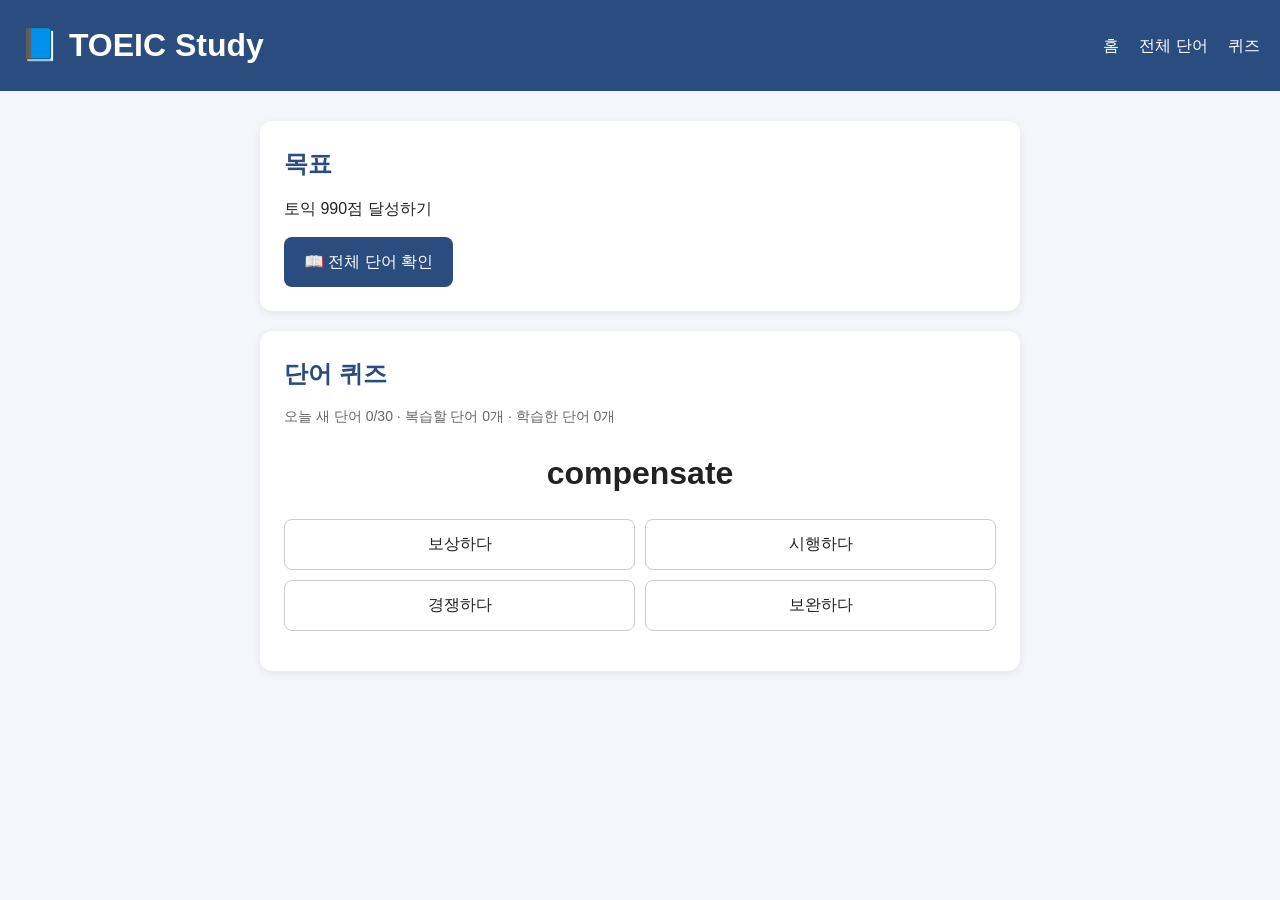
<file: index.html>
<!DOCTYPE html>
<html lang="ko">
<head>
  <meta charset="UTF-8">
  <meta name="viewport" content="width=device-width, initial-scale=1.0">
  <title>나의 토익 공부</title>
  <link rel="stylesheet" href="style.css">
</head>
<body>
  <header>
    <h1>📘 TOEIC Study</h1>
    <nav>
      <a href="index.html">홈</a>
      <a href="words.html">전체 단어</a>
      <a href="index.html#quiz">퀴즈</a>
    </nav>
  </header>

  <main>
    <section id="home">
      <h2>목표</h2>
      <p>토익 990점 달성하기</p>
      <a href="words.html" class="btn-link">📖 전체 단어 확인</a>
    </section>

    <section id="quiz">
        <h2>단어 퀴즈</h2>
        <p id="quiz-stats" class="stats"></p>
        <p id="quiz-word" class="quiz-word">불러오는 중...</p>
        <div id="quiz-choices" class="choices"></div>
        <p id="quiz-feedback" class="feedback"></p>
        <button id="next-btn" hidden>다음 문제 →</button>
      </section>
  </main>

  <script src="script.js"></script>
</body>
</html>
</file>
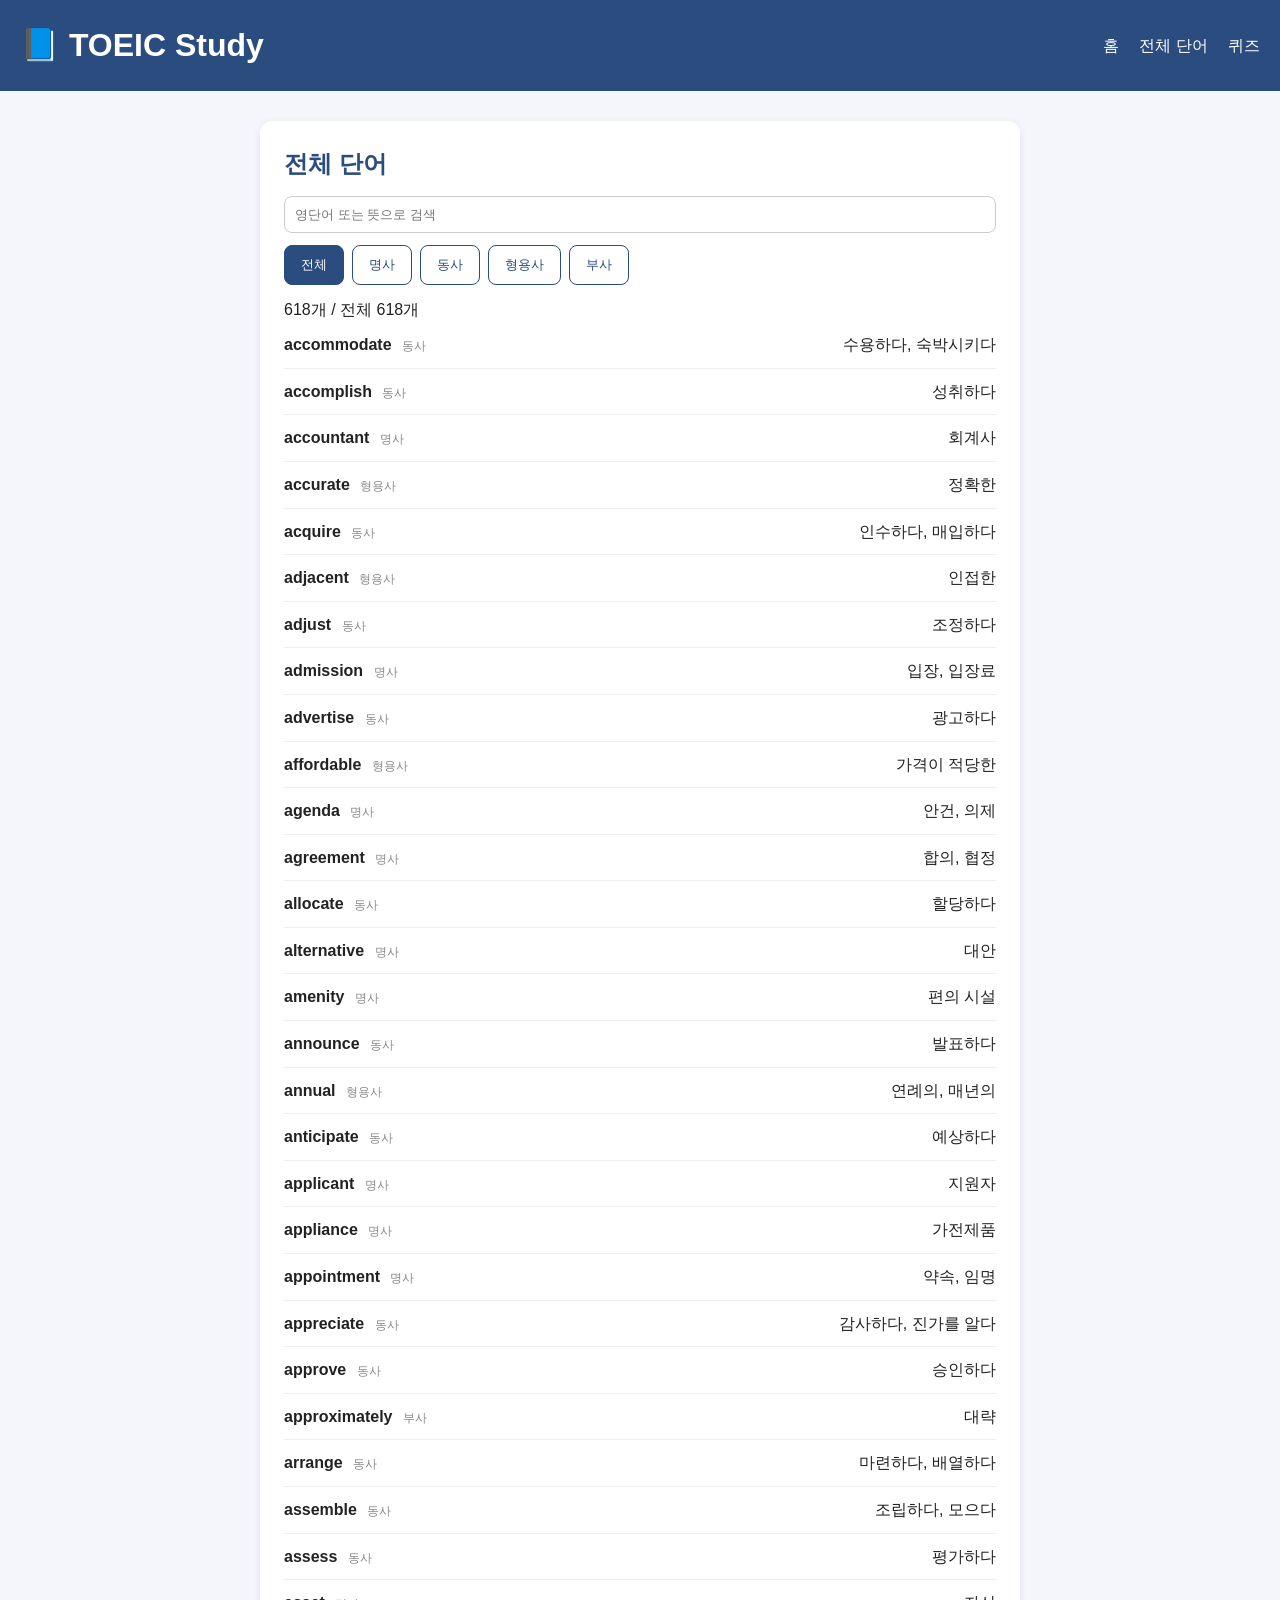
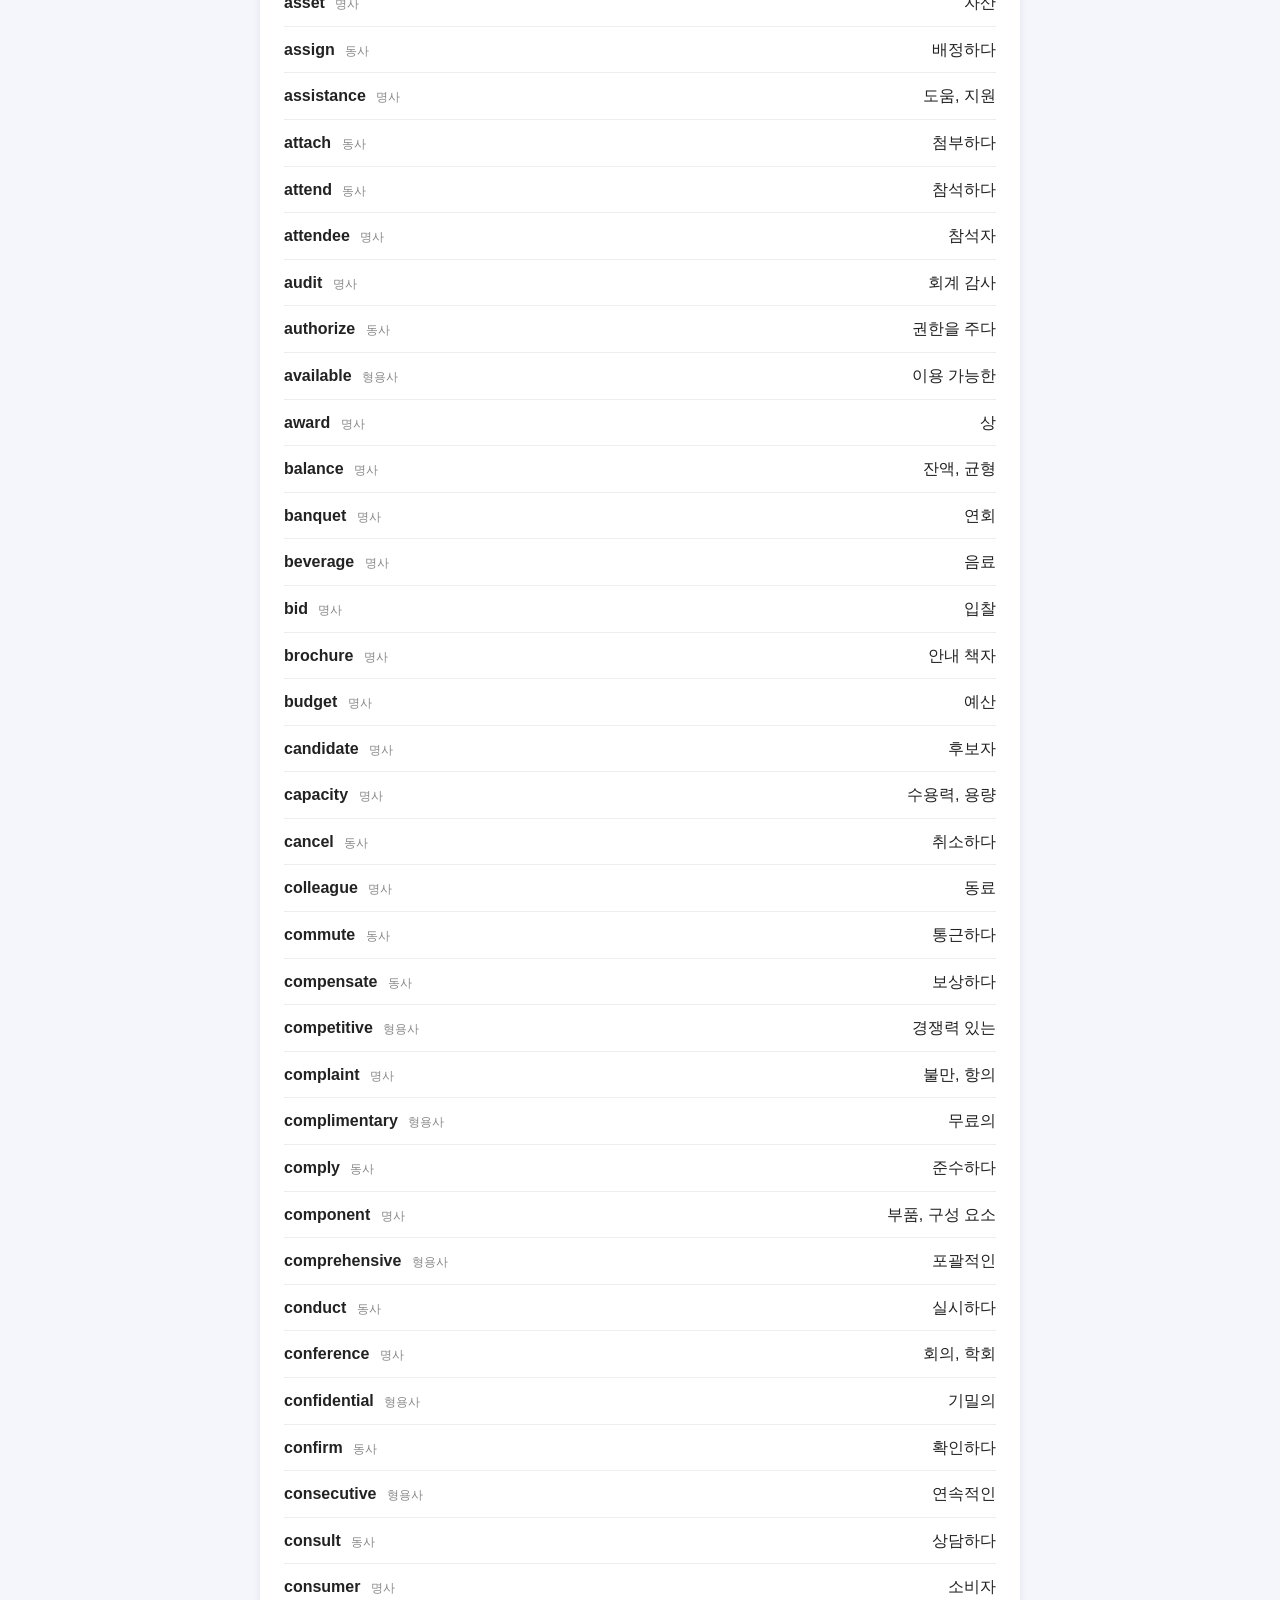
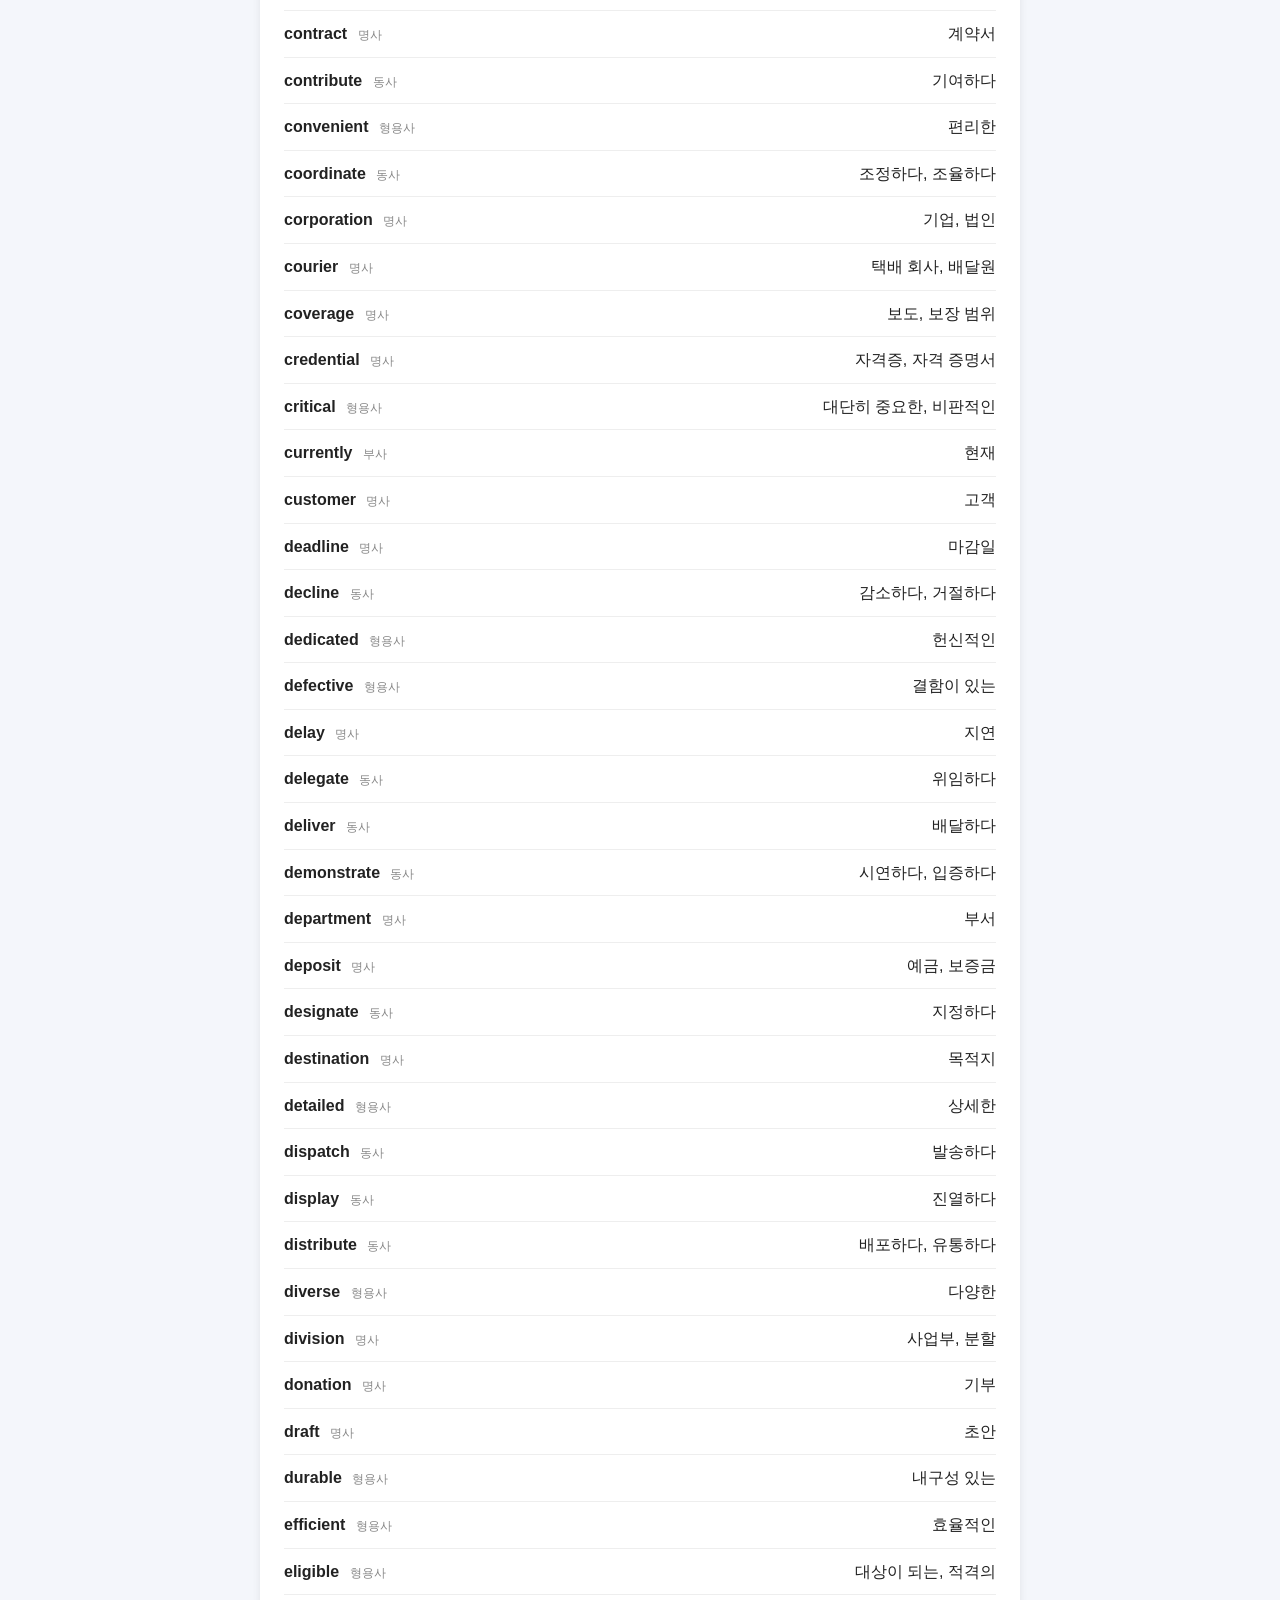
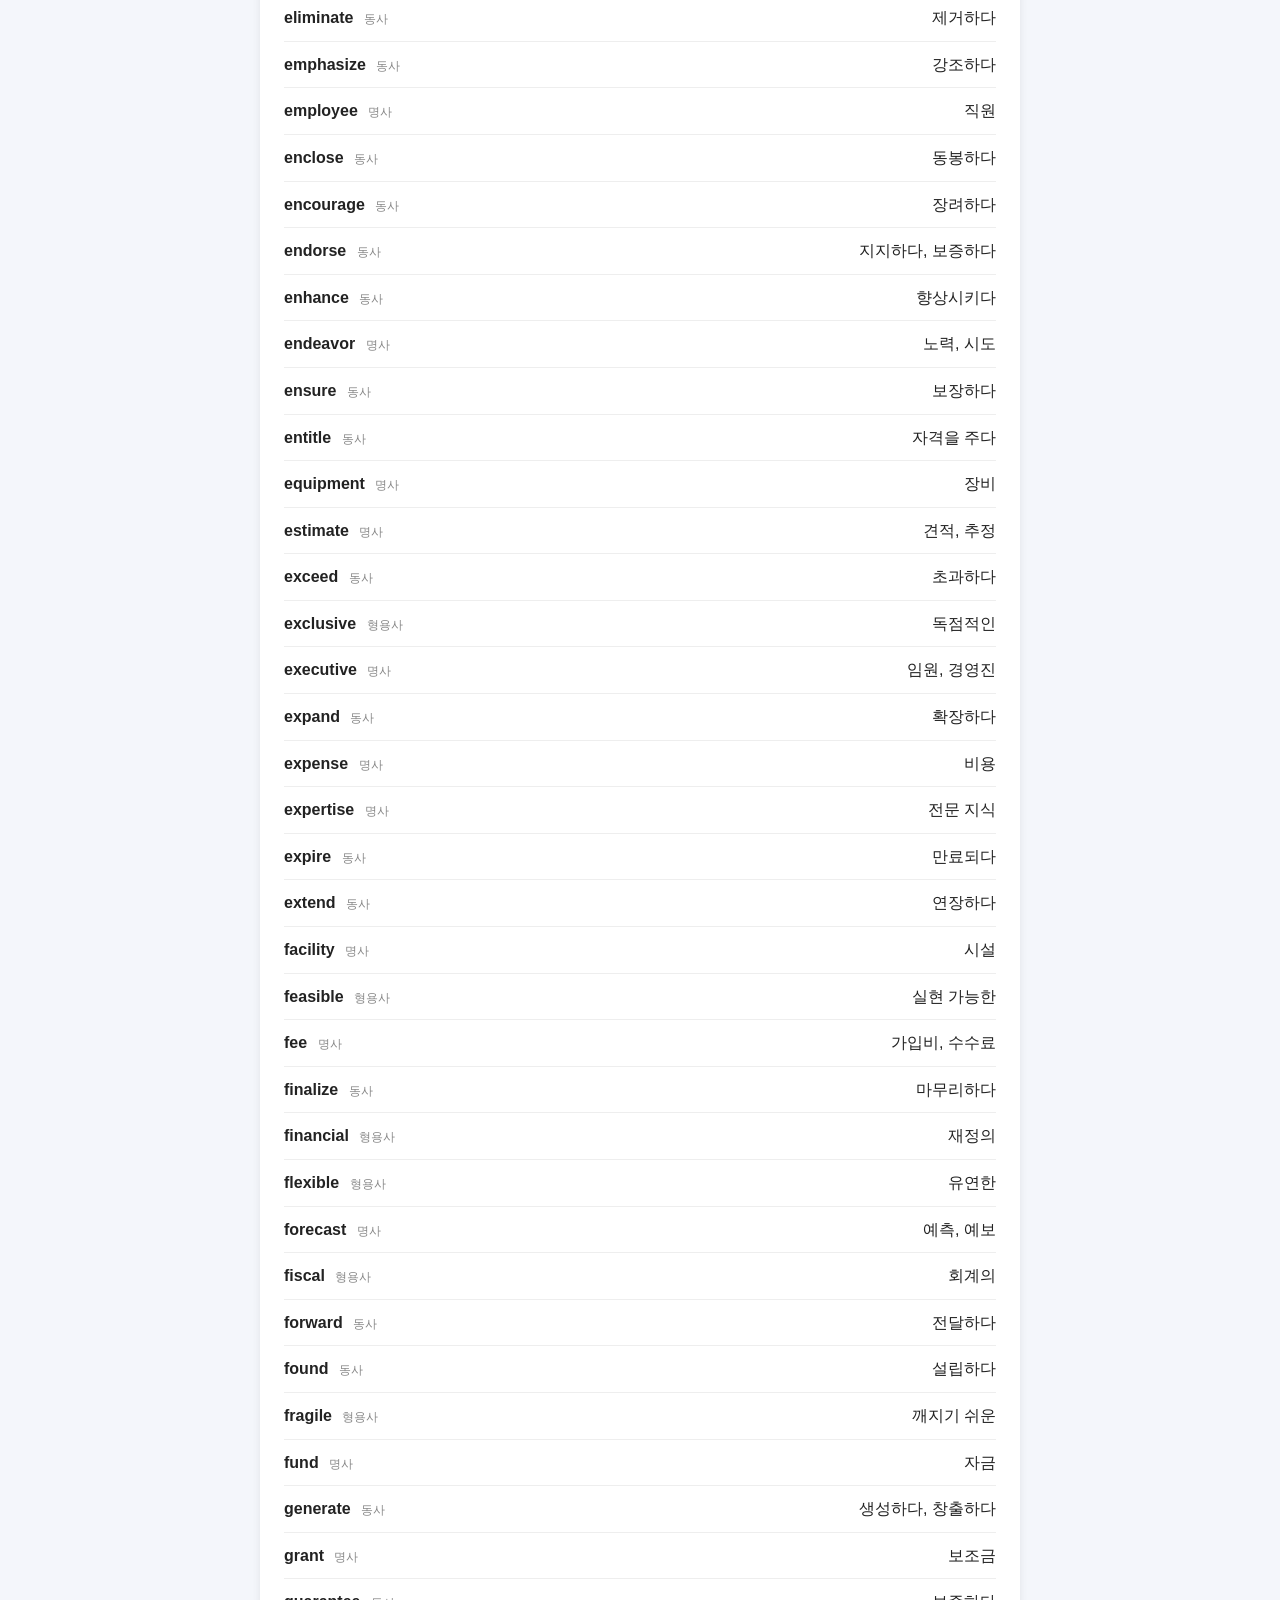
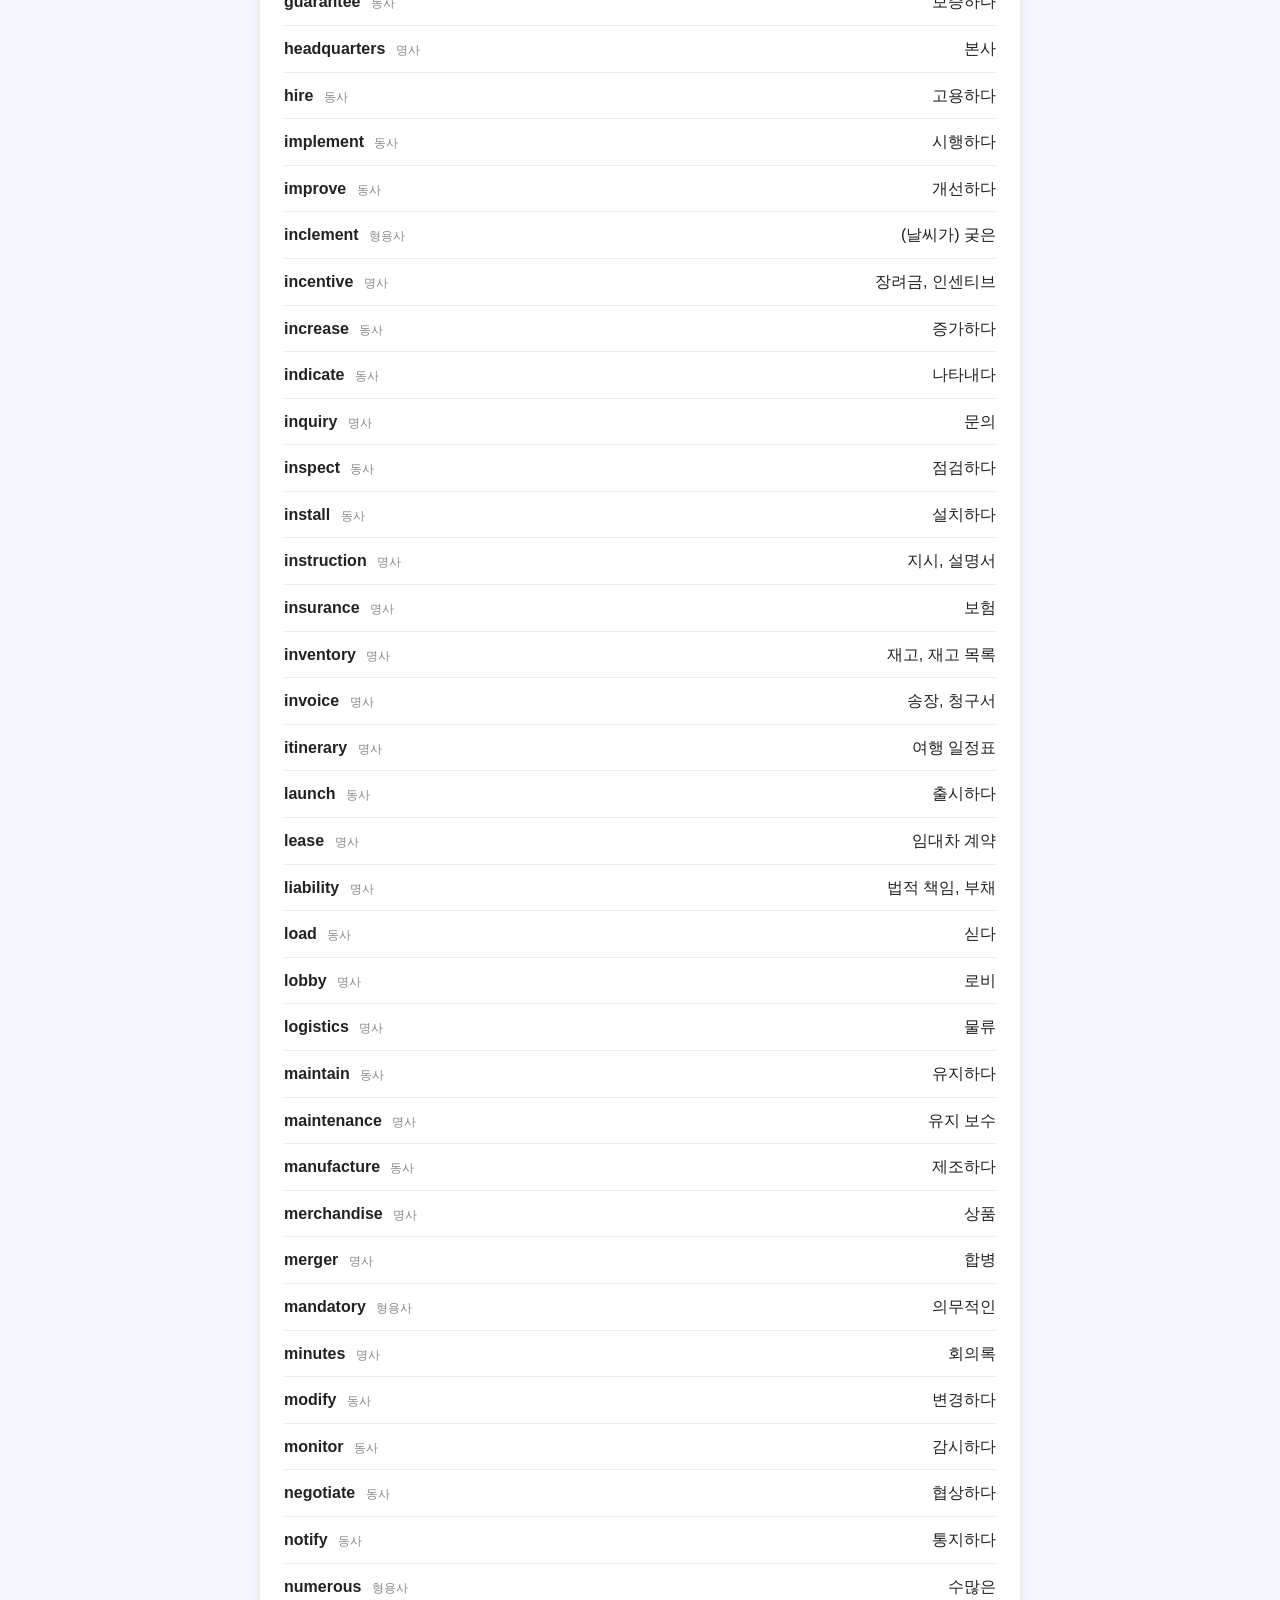
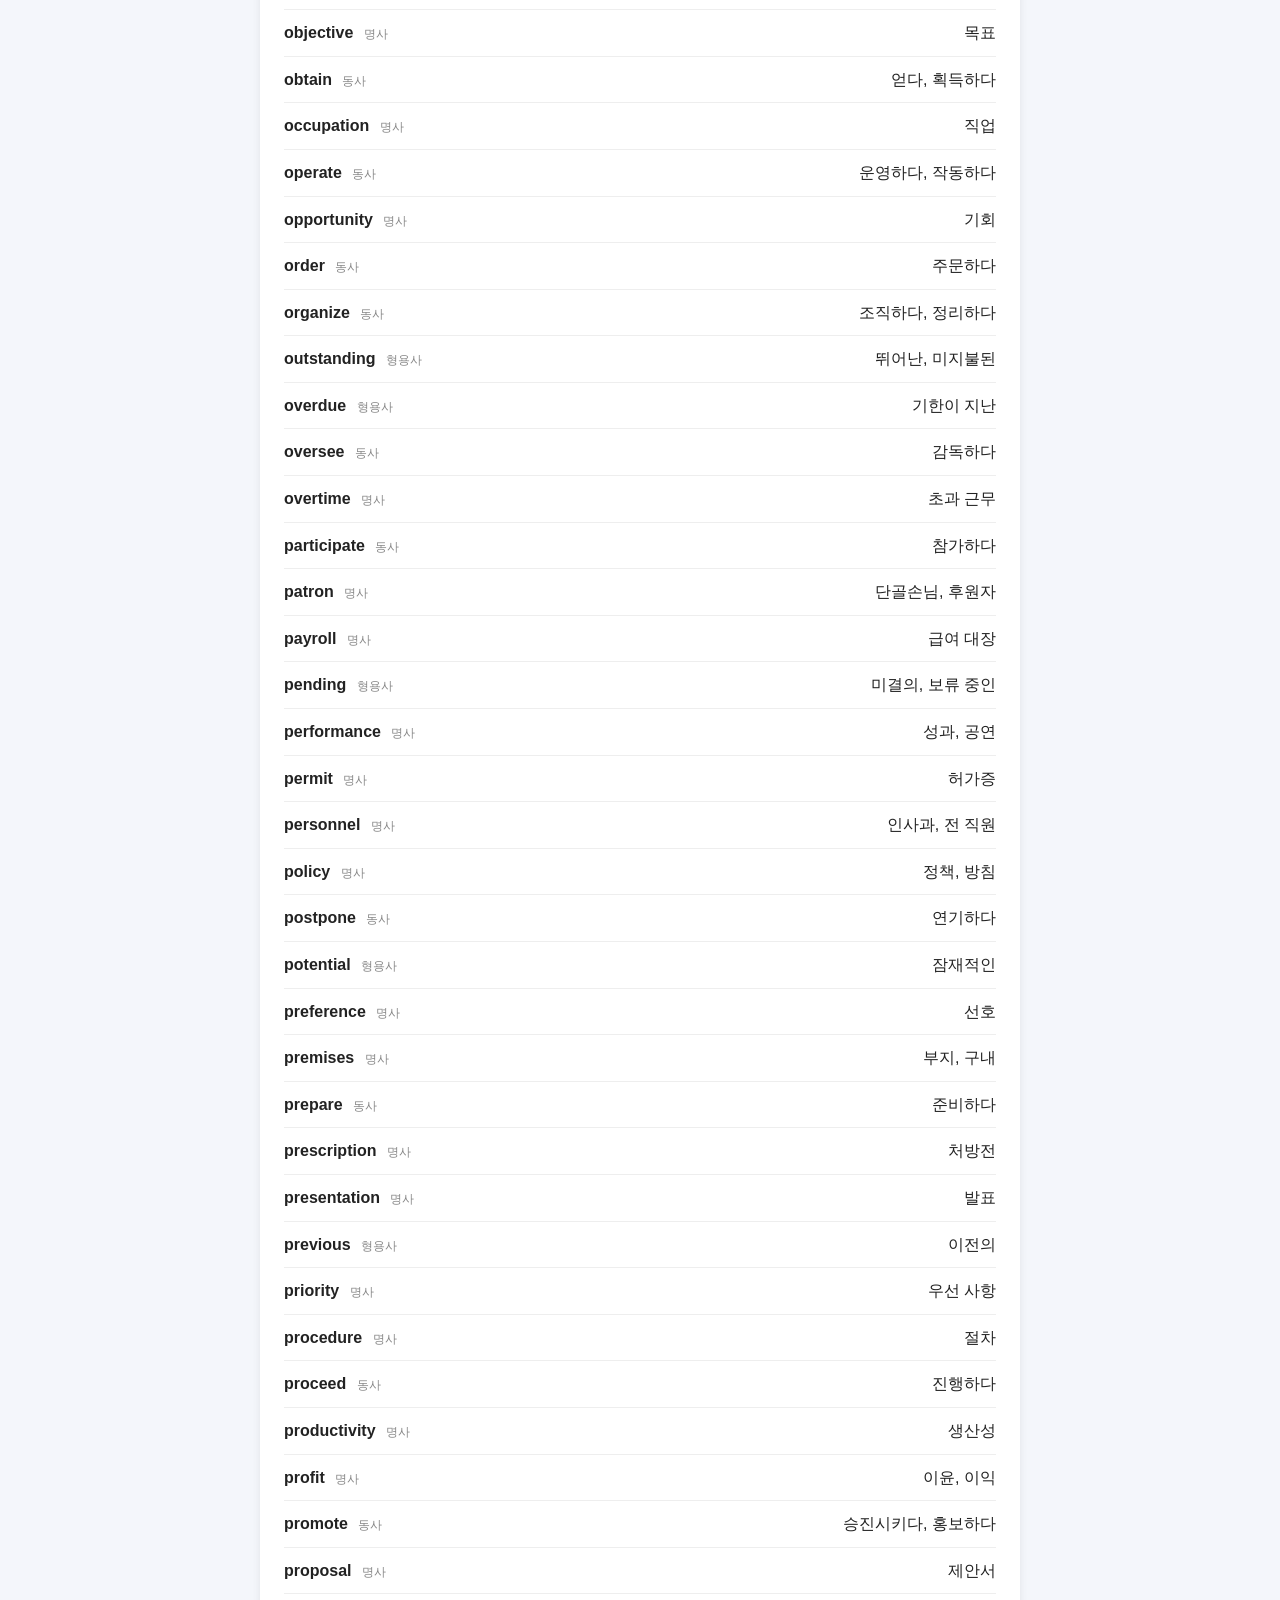
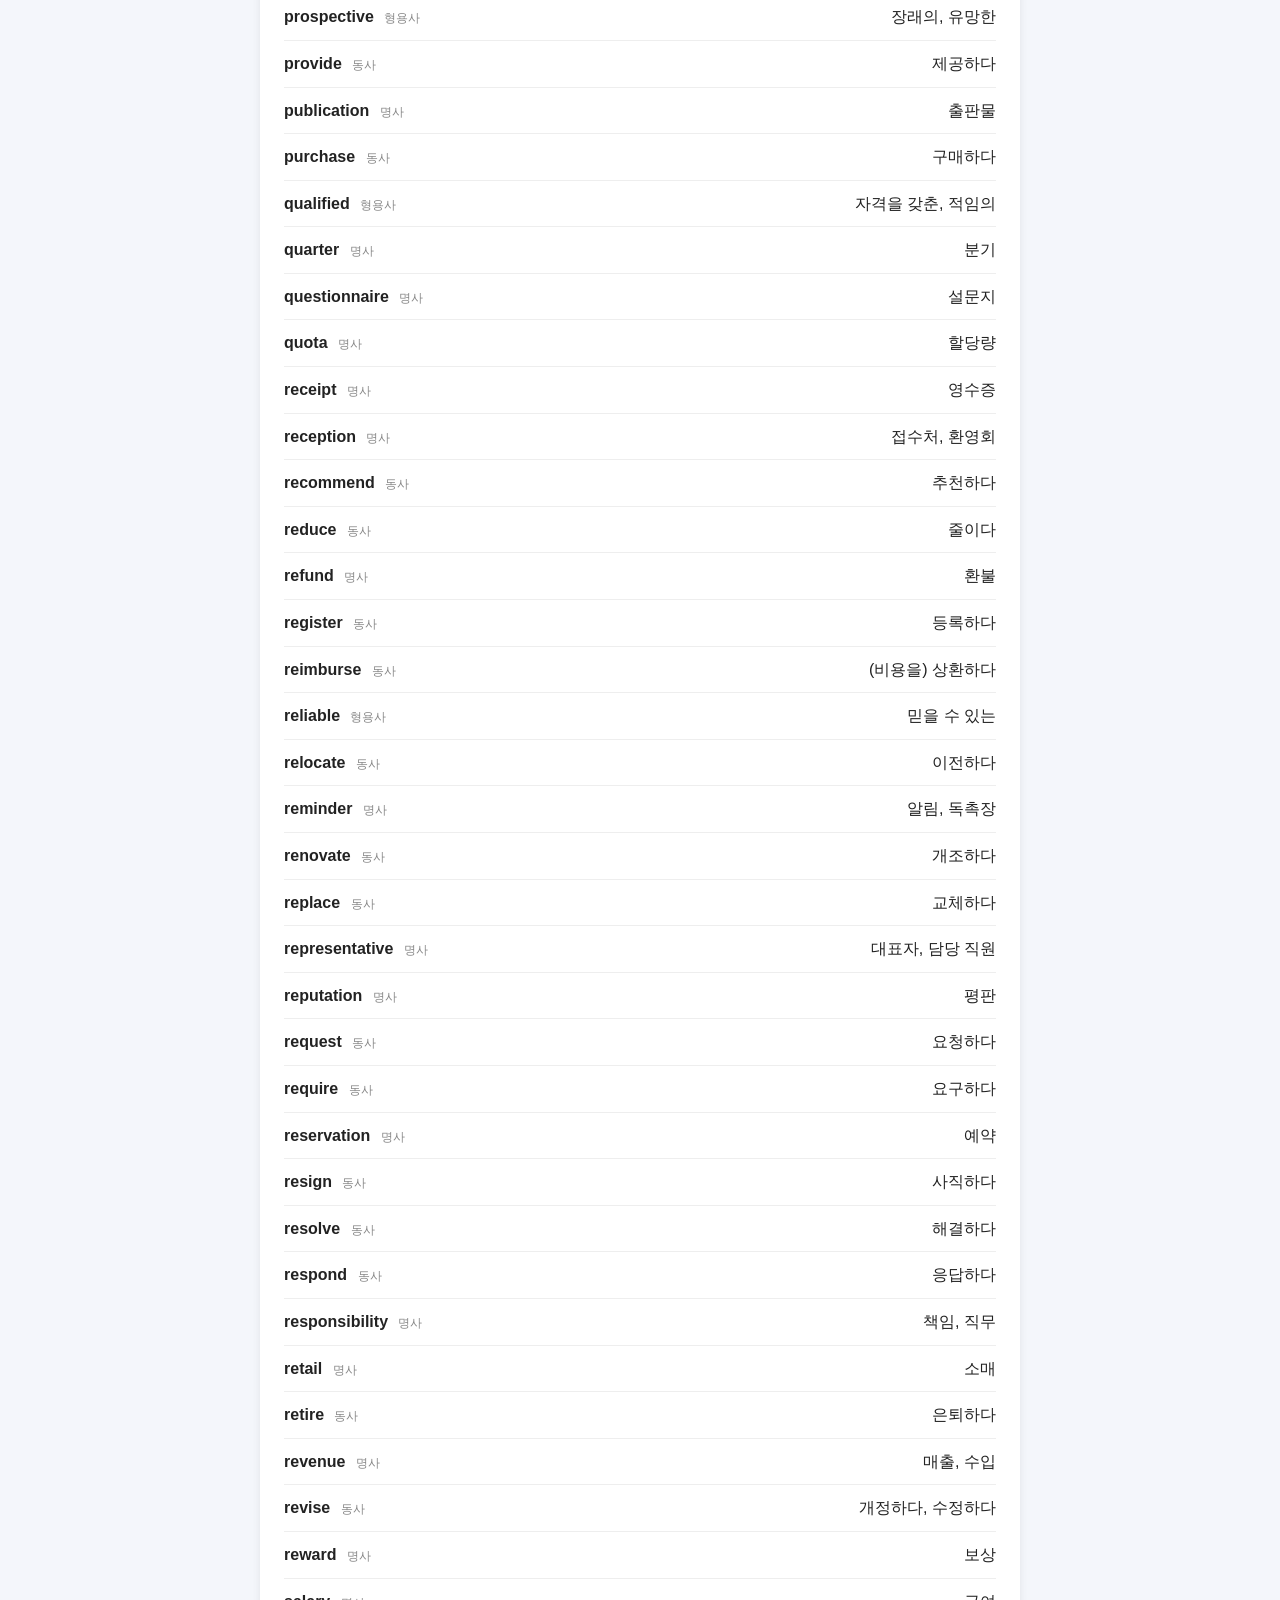
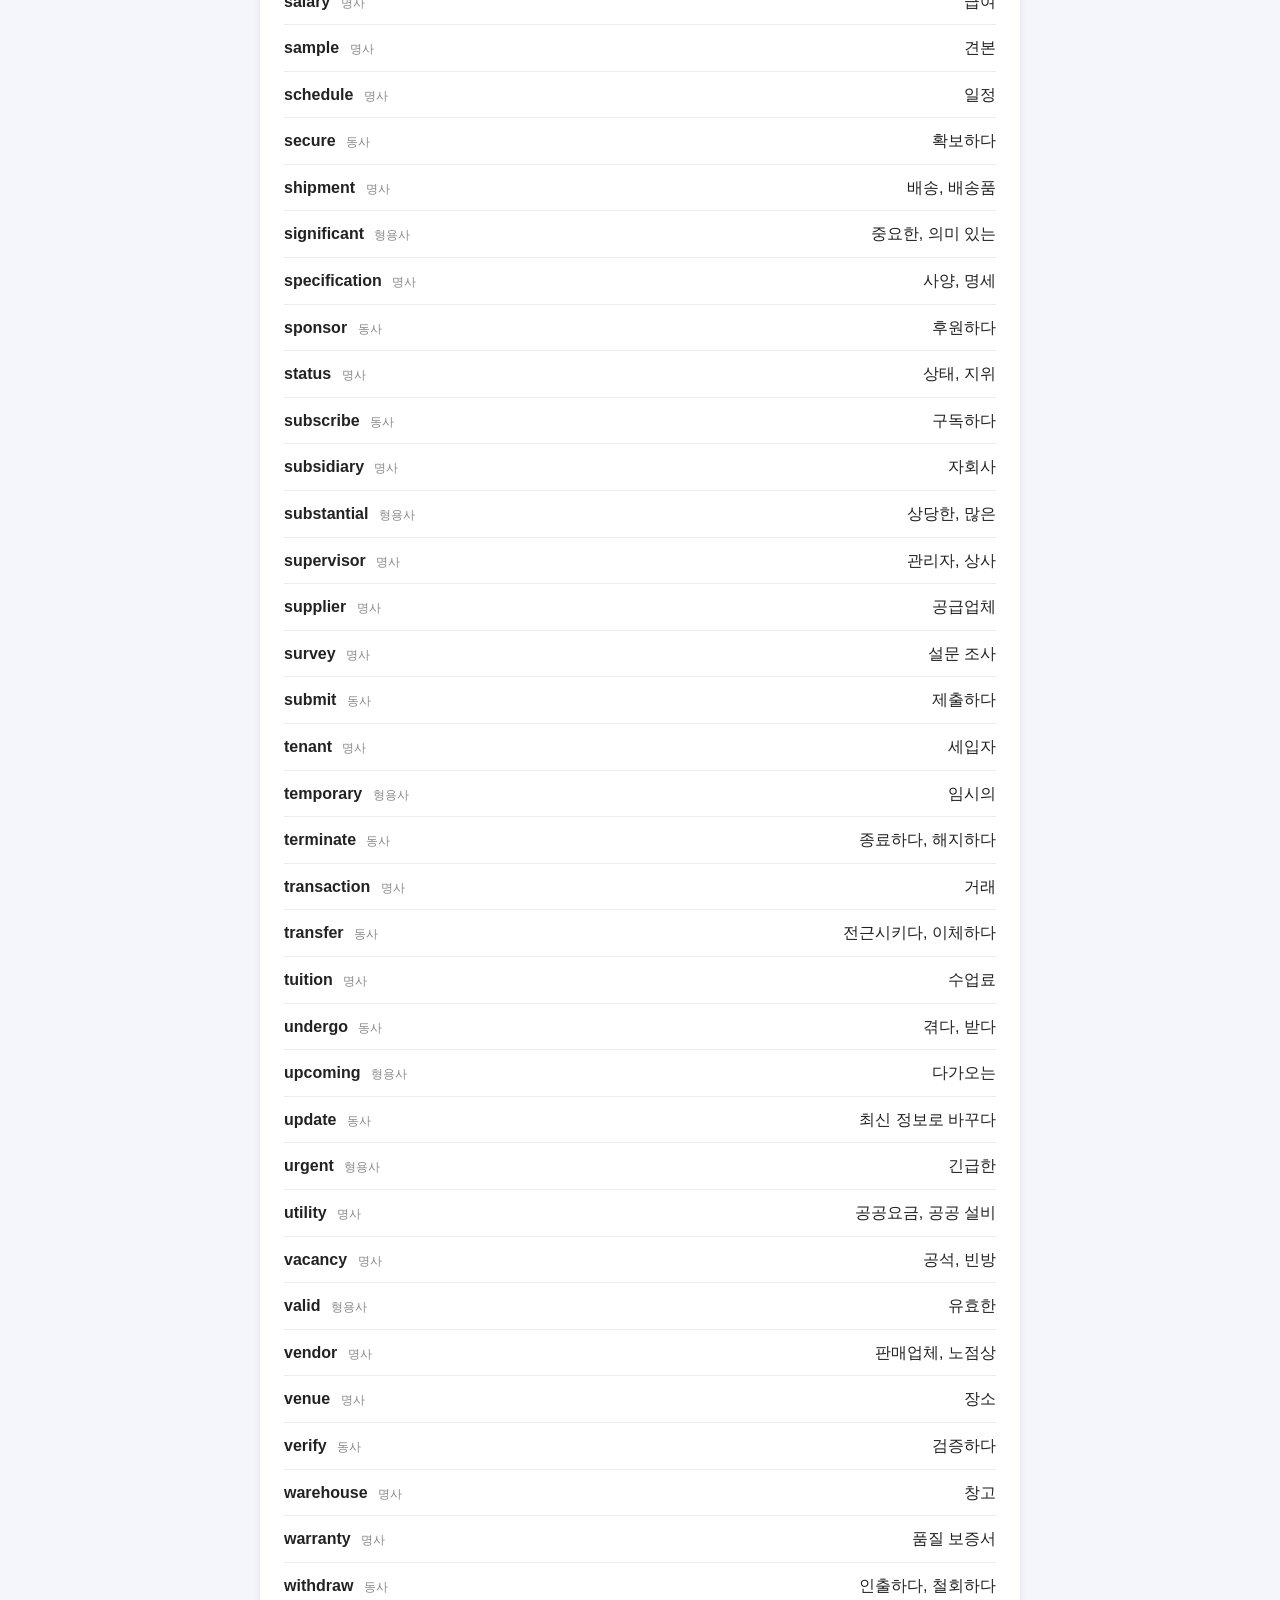
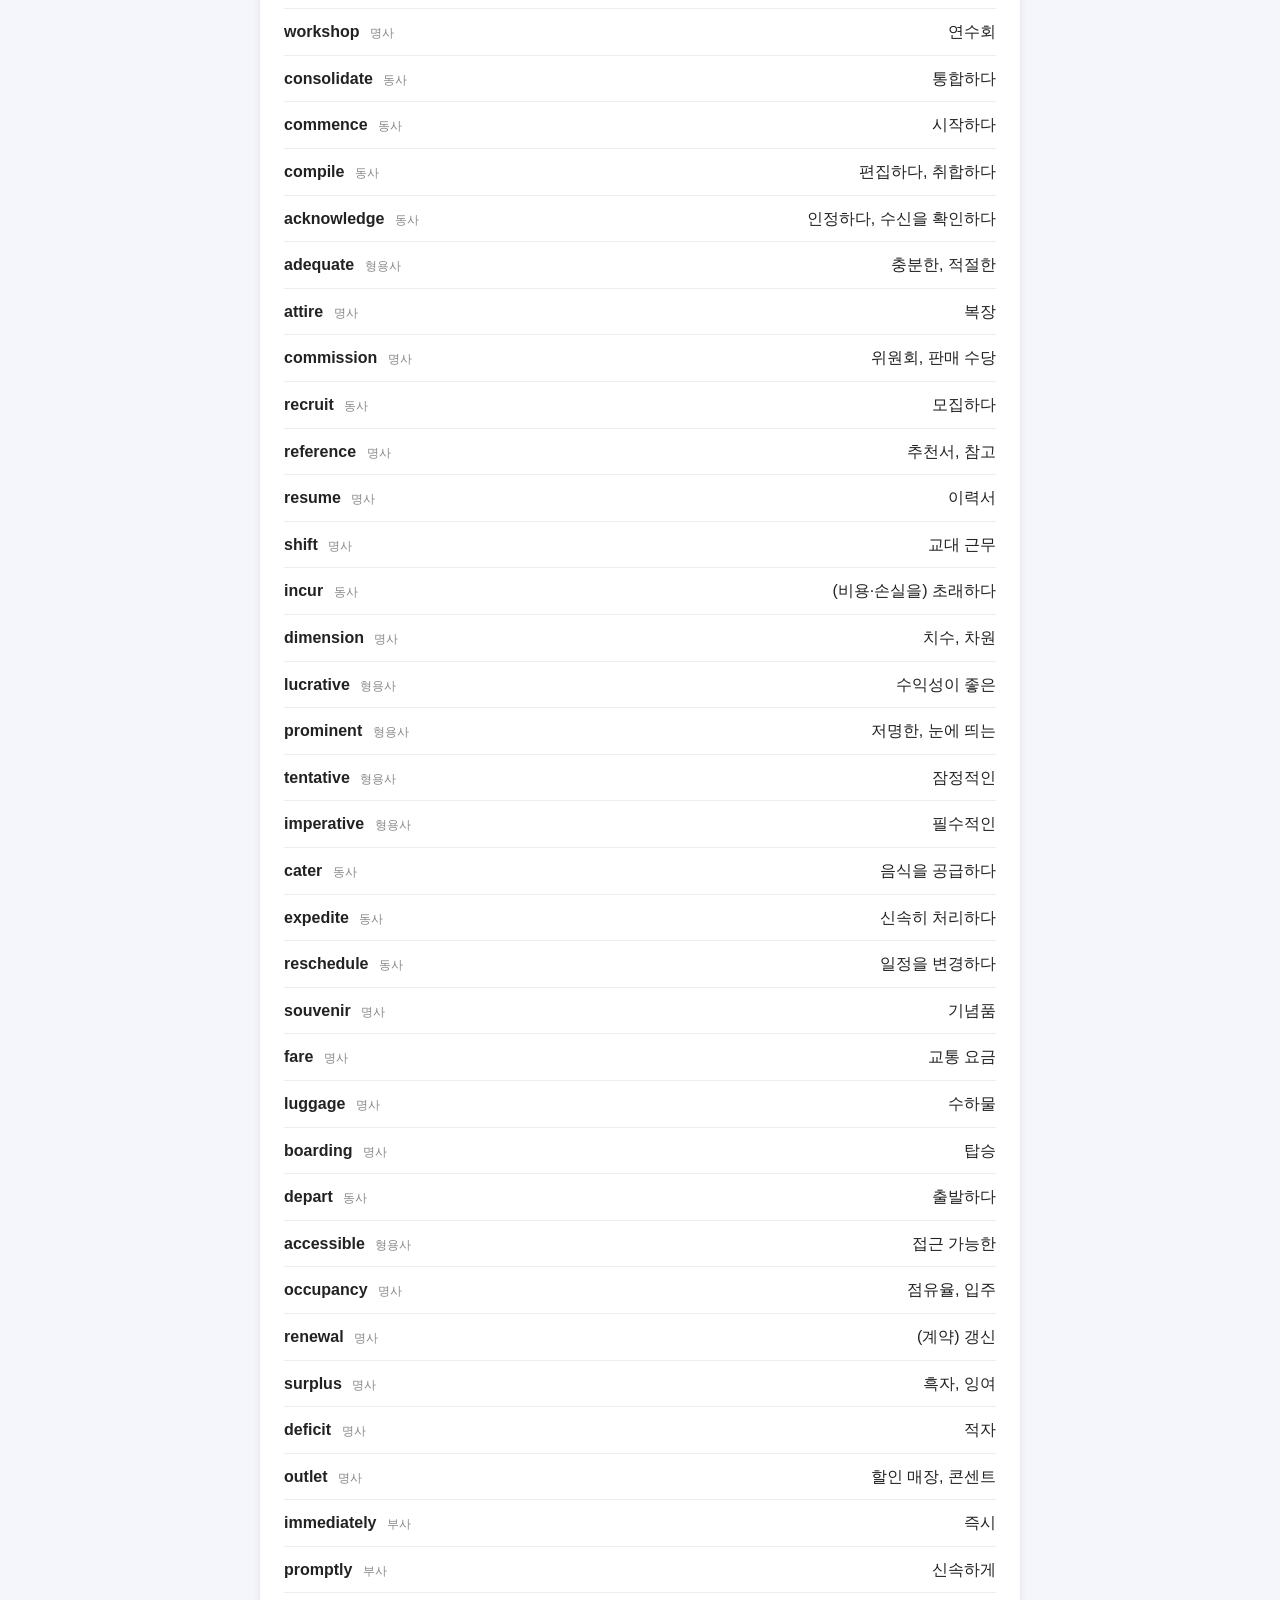
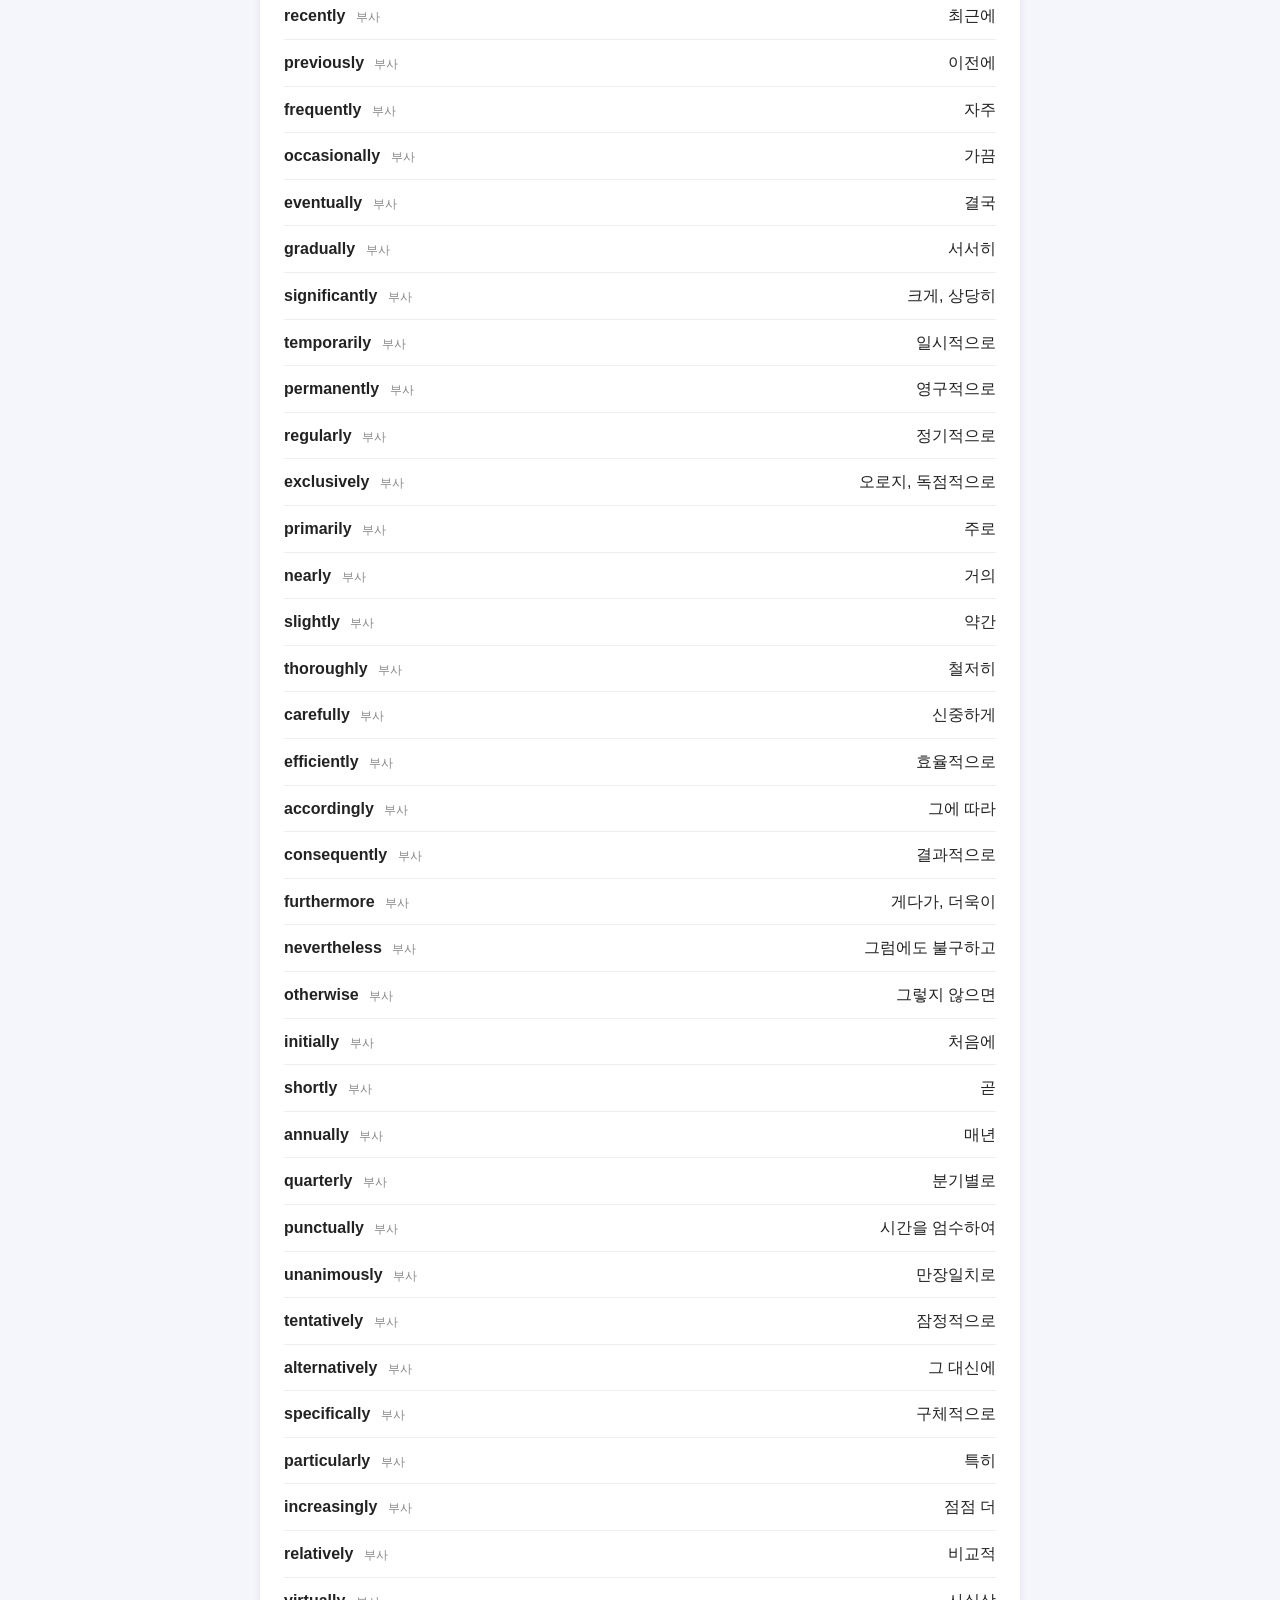
<file: words.html>
<!DOCTYPE html>
<html lang="ko">
<head>
  <meta charset="UTF-8">
  <meta name="viewport" content="width=device-width, initial-scale=1.0">
  <title>전체 단어 - 나의 토익 공부</title>
  <link rel="stylesheet" href="style.css">
</head>
<body>
  <header>
    <h1>📘 TOEIC Study</h1>
    <nav>
      <a href="index.html">홈</a>
      <a href="words.html">전체 단어</a>
      <a href="index.html#quiz">퀴즈</a>
    </nav>
  </header>

  <main>
    <section>
      <h2>전체 단어</h2>

      <input type="text" id="search-input" placeholder="영단어 또는 뜻으로 검색">

      <div class="filters">
        <button class="filter-btn active" data-pos="all">전체</button>
        <button class="filter-btn" data-pos="n">명사</button>
        <button class="filter-btn" data-pos="v">동사</button>
        <button class="filter-btn" data-pos="adj">형용사</button>
        <button class="filter-btn" data-pos="adv">부사</button>
      </div>

      <p id="word-count">불러오는 중...</p>
      <ul id="word-list"></ul>
    </section>
  </main>

  <script src="words.js"></script>
</body>
</html>
</file>
<file: style.css>
* {
    box-sizing: border-box;
    margin: 0;
    padding: 0;
  }
  
  body {
    font-family: "Malgun Gothic", sans-serif;
    background: #f4f6fb;
    color: #222;
    line-height: 1.6;
  }
  
  header {
    background: #2b4c7e;
    color: white;
    padding: 20px;
    display: flex;
    justify-content: space-between;
    align-items: center;
  }
  
  nav a {
    color: white;
    text-decoration: none;
    margin-left: 16px;
  }
  
  nav a:hover {
    text-decoration: underline;
  }
  
  main {
    max-width: 800px;
    margin: 30px auto;
    padding: 0 20px;
  }
  
  section {
    background: white;
    padding: 24px;
    margin-bottom: 20px;
    border-radius: 12px;
    box-shadow: 0 2px 8px rgba(0, 0, 0, 0.08);
  }
  
  h2 {
    margin-bottom: 12px;
    color: #2b4c7e;
  }
  form {
    display: flex;
    gap: 8px;
    margin-bottom: 12px;
  }
  
  input {
    flex: 1;
    padding: 10px;
    border: 1px solid #ccc;
    border-radius: 8px;
  }
  
  button {
    padding: 10px 16px;
    background: #2b4c7e;
    color: white;
    border: none;
    border-radius: 8px;
    cursor: pointer;
  }
  
  button:hover {
    background: #1d3557;
  }
  
  #word-list {
    list-style: none;
  }
  
  #word-list li {
    display: flex;
    justify-content: space-between;
    align-items: center;
    padding: 10px 0;
    border-bottom: 1px solid #eee;
  }
  
  .delete-btn {
    background: #e63946;
    padding: 6px 10px;
  }
  .btn-link {
    display: inline-block;
    margin-top: 16px;
    padding: 12px 20px;
    background: #2b4c7e;
    color: white;
    text-decoration: none;
    border-radius: 8px;
  }
  
  .btn-link:hover {
    background: #1d3557;
  }
  
  #search-input {
    width: 100%;
    margin-bottom: 12px;
  }
  
  .filters {
    display: flex;
    gap: 8px;
    flex-wrap: wrap;
    margin-bottom: 12px;
  }
  
  .filter-btn {
    background: white;
    color: #2b4c7e;
    border: 1px solid #2b4c7e;
  }
  
  .filter-btn:hover {
    background: #e8eef7;
  }
  
  .filter-btn.active {
    background: #2b4c7e;
    color: white;
  }
  
  .pos {
    font-size: 12px;
    color: #888;
    margin-left: 6px;
  }
  .stats {
    font-size: 14px;
    color: #666;
    margin-bottom: 16px;
  }
  
  .quiz-word {
    font-size: 32px;
    font-weight: bold;
    text-align: center;
    margin: 20px 0;
  }
  
  .choices {
    display: grid;
    grid-template-columns: 1fr 1fr;
    gap: 10px;
  }
  
  .choice-btn {
    background: white;
    color: #222;
    border: 1px solid #ccc;
    padding: 14px;
    font-size: 16px;
  }
  
  .choice-btn:hover:not(:disabled) {
    background: #e8eef7;
  }
  
  .choice-btn:disabled {
    cursor: default;
  }
  
  .choice-btn.correct {
    background: #2a9d8f;
    color: white;
    border-color: #2a9d8f;
  }
  
  .choice-btn.wrong {
    background: #e63946;
    color: white;
    border-color: #e63946;
  }
  
  .feedback {
    margin: 16px 0;
    font-weight: bold;
  }
</file>
